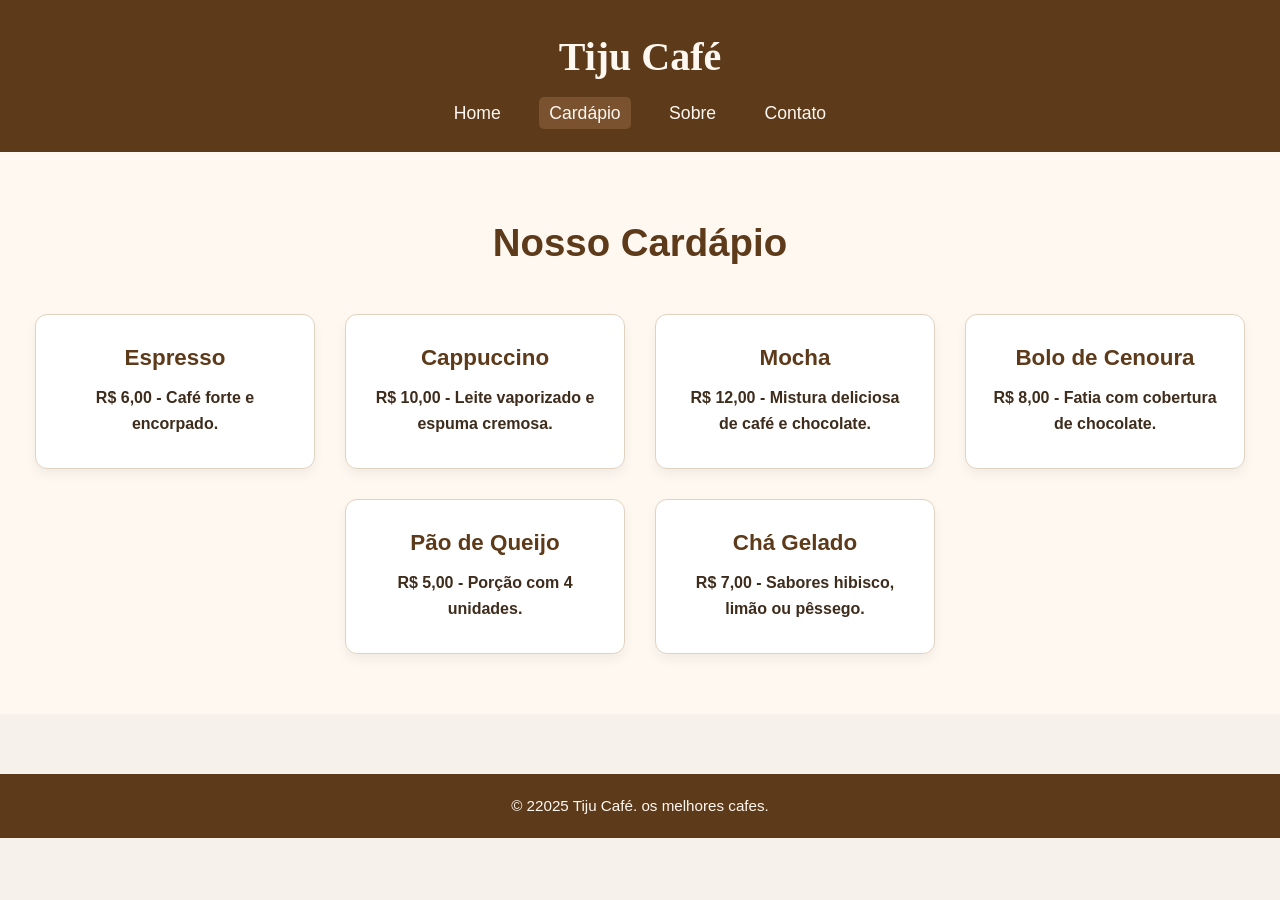
<file: cardapio.html>
<!DOCTYPE html>
<html lang="pt-br">
<head>
  <meta charset="UTF-8">
  <meta name="viewport" content="width=device-width, initial-scale=1.0">
  <title>Cardápio | Tiju Café</title>
  <link rel="stylesheet" href="style.css">
</head>
<body>
  <header>
    <div class="logo">Tiju Café</div>
    <nav>
      <a href="index.html">Home</a>
      <a href="cardapio.html" class="ativo">Cardápio</a>
      <a href="sobre.html">Sobre</a>
      <a href="contato.html">Contato</a>
    </nav>
  </header>

  <section class="destaques">
    <h2>Nosso Cardápio</h2>
    <div class="cards">
      <div class="card">
        <h3>Espresso</h3>
        <p>R$ 6,00 - Café forte e encorpado.</p>
      </div>
      <div class="card">
        <h3>Cappuccino</h3>
        <p>R$ 10,00 - Leite vaporizado e espuma cremosa.</p>
      </div>
      <div class="card">
        <h3>Mocha</h3>
        <p>R$ 12,00 - Mistura deliciosa de café e chocolate.</p>
      </div>
      <div class="card">
        <h3>Bolo de Cenoura</h3>
        <p>R$ 8,00 - Fatia com cobertura de chocolate.</p>
      </div>
      <div class="card">
        <h3>Pão de Queijo</h3>
        <p>R$ 5,00 - Porção com 4 unidades.</p>
      </div>
      <div class="card">
        <h3>Chá Gelado</h3>
        <p>R$ 7,00 - Sabores hibisco, limão ou pêssego.</p>
      </div>
    </div>
  </section>

  <footer>
    <p>&copy; 22025 Tiju Café. os melhores cafes.</p>
  </footer>
</body>
</html>
</file>
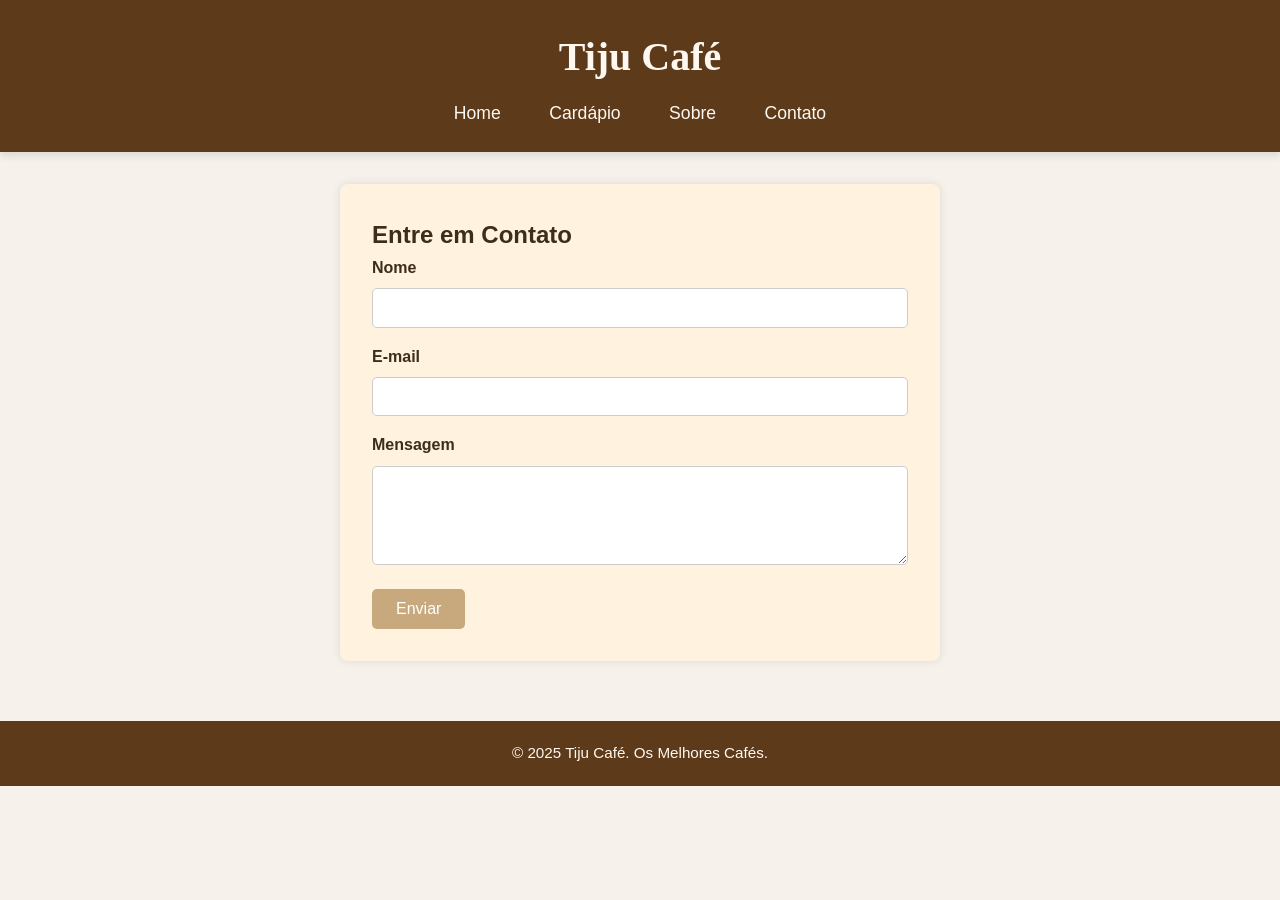
<file: contato.html>
<!DOCTYPE html>
<html lang="pt-br">
<head>
    <section class="contato.html">
  <meta charset="UTF-8">
  <title>Contato | Tiju Café</title>
  <link rel="stylesheet" href="style.css">
  <style>
    .contato-form {
      max-width: 600px;
      margin: 2rem auto;
      padding: 2rem;
      background-color: #fff3e0;
      border-radius: 8px;
      box-shadow: 0 0 10px rgba(0,0,0,0.1);
    }

    .contato-form label {
      display: block;
      margin-bottom: 0.5rem;
      font-weight: bold;
    }

    .contato-form input,
    .contato-form textarea {
      width: 100%;
      padding: 0.7rem;
      margin-bottom: 1rem;
      border: 1px solid #ccc;
      border-radius: 5px;
    }

    .contato-form button {
      padding: 0.7rem 1.5rem;
      background-color: #c8a97e;
      color: white;
      border: none;
      border-radius: 5px;
      font-size: 1rem;
      cursor: pointer;
      transition: background 0.3s;
    }

    .contato-form button:hover {
      background-color: #a67c52;
    }
  </style>
</head>
<body>
  <header>
    <div class="logo">Tiju Café</div>
    <nav>
      <a href="index.html">Home</a>
      <a href="cardapio.html">Cardápio</a>
      <a href="sobre.html">Sobre</a>
      <a href="contato.html">Contato</a>
    </nav>
  </header>

  <section class="contato-form">
    <h2>Entre em Contato</h2>
    <form action="#" method="post">
      <label for="nome">Nome</label>
      <input type="text" id="nome" name="nome" required>

      <label for="email">E-mail</label>
      <input type="email" id="email" name="email" required>

      <label for="mensagem">Mensagem</label>
      <textarea id="mensagem" name="mensagem" rows="5" required></textarea>

      <button type="submit">Enviar</button>
    </form>
  </section>

  <footer>
    <p>&copy; 2025 Tiju Café. Os Melhores Cafés.</p>
  </footer>
</body>
</html>
</file>
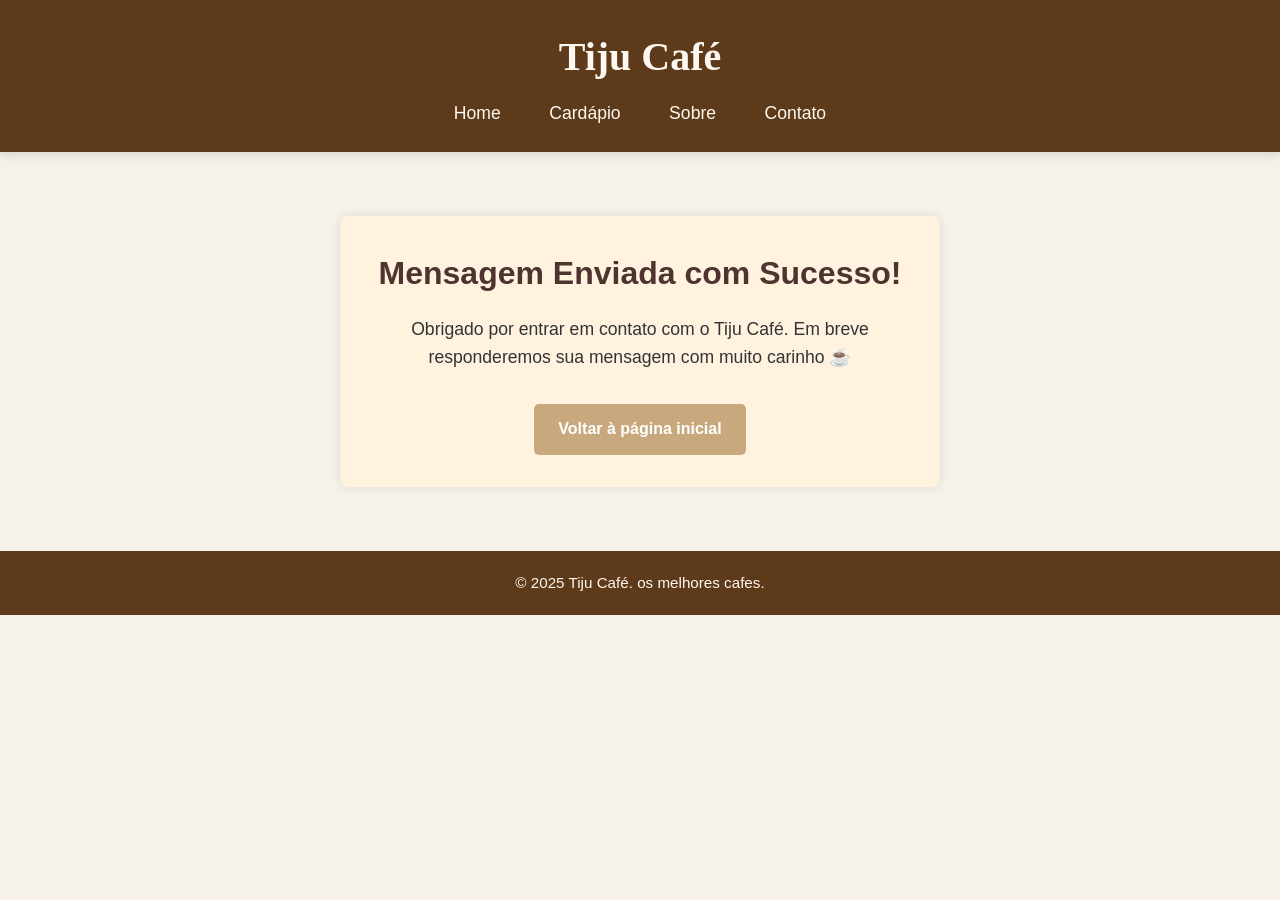
<file: mensagem-enviada.html>
<!DOCTYPE html>
<html lang="pt-br">
<head>
  <meta charset="UTF-8">
  <title>Mensagem Enviada | Tiju Café</title>
  <link rel="stylesheet" href="style.css">
  <style>
    .mensagem {
      max-width: 600px;
      margin: 4rem auto;
      padding: 2rem;
      background-color: #fff3e0;
      border-radius: 8px;
      text-align: center;
      box-shadow: 0 0 10px rgba(0,0,0,0.1);
    }

    .mensagem h2 {
      color: #4e342e;
      font-size: 2rem;
      margin-bottom: 1rem;
    }

    .mensagem p {
      font-size: 1.1rem;
      color: #333;
      margin-bottom: 2rem;
    }

    .mensagem a {
      display: inline-block;
      padding: 0.8rem 1.5rem;
      background-color: #c8a97e;
      color: white;
      text-decoration: none;
      border-radius: 5px;
      font-weight: bold;
      transition: background 0.3s;
    }

    .mensagem a:hover {
      background-color: #a67c52;
    }
  </style>
</head>
<body>
  <header>
    <div class="logo">Tiju Café</div>
    <nav>
      <a href="index.html">Home</a>
      <a href="cardapio.html">Cardápio</a>
      <a href="sobre.html">Sobre</a>
      <a href="contato.html">Contato</a>
    </nav>
  </header>

  <section class="mensagem">
    <h2>Mensagem Enviada com Sucesso!</h2>
    <p>Obrigado por entrar em contato com o Tiju Café. Em breve responderemos sua mensagem com muito carinho ☕</p>
    <a href="index.html">Voltar à página inicial</a>
  </section>

  <footer>
    <p>&copy; 2025 Tiju Café. os melhores cafes.</p>
  </footer>
</body>
</html>
</file>
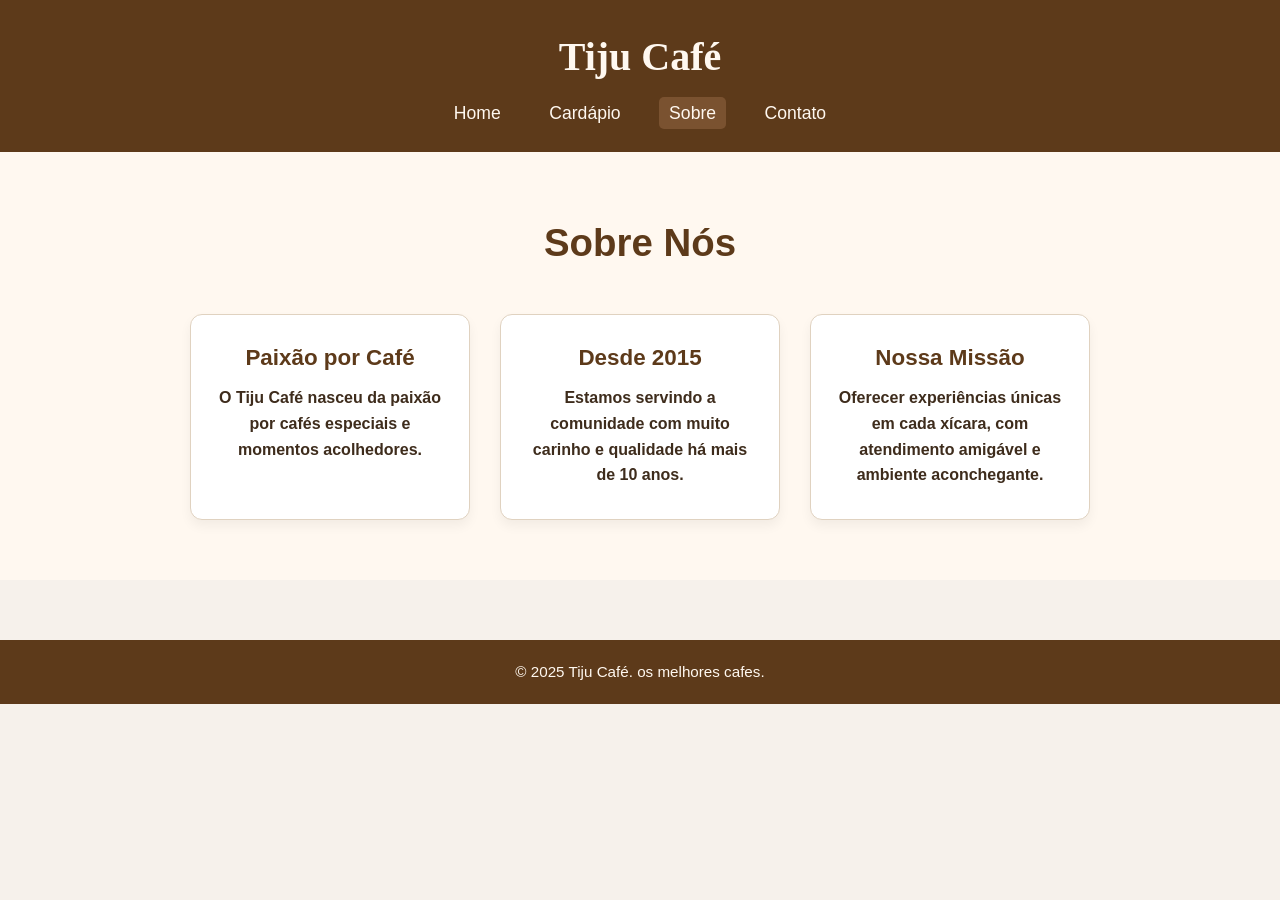
<file: sobre.html>
<!DOCTYPE html>
<html lang="pt-br">
<head>
  <meta charset="UTF-8">
  <meta name="viewport" content="width=device-width, initial-scale=1.0">
  <title>Sobre | Tiju Café</title>
  <link rel="stylesheet" href="style.css">
</head>
<body>
  <header>
    <div class="logo">Tiju Café</div>
    <nav>
      <a href="index.html">Home</a>
      <a href="cardapio.html">Cardápio</a>
      <a href="sobre.html" class="ativo">Sobre</a>
      <a href="contato.html">Contato</a>
    </nav>
  </header>

  <section class="destaques">
    <h2>Sobre Nós</h2>
    <div class="cards">
      <div class="card">
        <h3>Paixão por Café</h3>
        <p>O Tiju Café nasceu da paixão por cafés especiais e momentos acolhedores.</p>
      </div>
      <div class="card">
        <h3>Desde 2015</h3>
        <p>Estamos servindo a comunidade com muito carinho e qualidade há mais de 10 anos.</p>
      </div>
      <div class="card">
        <h3>Nossa Missão</h3>
        <p>Oferecer experiências únicas em cada xícara, com atendimento amigável e ambiente aconchegante.</p>
      </div>
    </div>
  </section>

  <footer>
    <p>&copy; 2025 Tiju Café. os melhores cafes.</p>
  </footer>
</body>
</html>
</file>
<file: style.css>
* {
  margin: 0;
  padding: 0;
  box-sizing: border-box;
}

body {
  font-family: 'Segoe UI', sans-serif;
  background-color: #f6f1eb;
  color: #3e2c1c;
  line-height: 1.6;
}


header {
  background-color: #5d3a1a;
  color: #fff8f0;
  padding: 25px 20px;
  text-align: center;
  box-shadow: 0 4px 8px rgba(0, 0, 0, 0.1);
}

.logo {
  font-size: 2.5rem;
  font-weight: bold;
  margin-bottom: 10px;
  font-family: 'Georgia', serif;
}

nav {
  margin-top: 10px;
}

nav a {
  color: #fff8f0;
  text-decoration: none;
  margin: 0 12px;
  font-size: 1.1rem;
  padding: 6px 10px;
  border-radius: 5px;
  transition: background 0.3s;
}

nav a:hover,
nav a.ativo {
  background-color: #7a5230;
}


.hero {
  background: linear-gradient(rgba(0, 0, 0, 0.4), rgba(0, 0, 0, 0.4)), url('cafe.jpg') no-repeat center center;
  background-size: cover;
  color: #fff8f0;
  text-align: center;
  padding: 100px 20px;
}

.hero h1 {
  font-size: 3rem;
  margin-bottom: 15px;
}

.hero p {
  font-size: 1.3rem;
  margin-bottom: 25px;
}

.hero .btn {
  background-color: #d1a075;
  color: white;
  padding: 14px 30px;
  border-radius: 8px;
  text-decoration: none;
  font-weight: bold;
  font-size: 1rem;
  transition: background 0.3s;
}

.hero .btn:hover {
  background-color: #bb865f;
}


.destaques {
  padding: 60px 30px;
  background-color: #fff8f0;
  text-align: center;
}

.destaques h2 {
  font-size: 2.4rem;
  margin-bottom: 40px;
  color: #5d3a1a;
}

.cards {
  display: flex;
  flex-wrap: wrap;
  justify-content: center;
  gap: 30px;
}

.card {
  background-color: #fff;
  border: 1px solid #e0d2c0;
  padding: 25px;
  width: 280px;
  border-radius: 12px;
  box-shadow: 0 6px 12px rgba(0, 0, 0, 0.05);
  transition: transform 0.3s, box-shadow 0.3s;
}

.card:hover {
  transform: translateY(-6px);
  box-shadow: 0 10px 16px rgba(0, 0, 0, 0.1);
}

.card h3 {
  color: #5d3a1a;
  margin-bottom: 10px;
  font-size: 1.4rem;
}

.card p {
  font-weight: bold;
  margin-bottom: 6px;
  color: #3e2c1c;
}

.card span {
  color: #7a5230;
  font-size: 0.95rem;
}


footer {
  background-color: #5d3a1a;
  color: #fff8f0;
  text-align: center;
  padding: 20px 10px;
  font-size: 0.95rem;
  margin-top: 60px;
}

@media (max-width: 768px) {
  nav {
    display: flex;
    flex-direction: column;
    gap: 8px;
  }

  .cards {
    flex-direction: column;
    align-items: center;
  }

  .hero h1 {
    font-size: 2.2rem;
  }

  .hero p {
    font-size: 1.1rem;
  }

  .hero .btn {
    padding: 12px 20px;
  }

  .card {
    width: 90%;
  }
}
</file>
